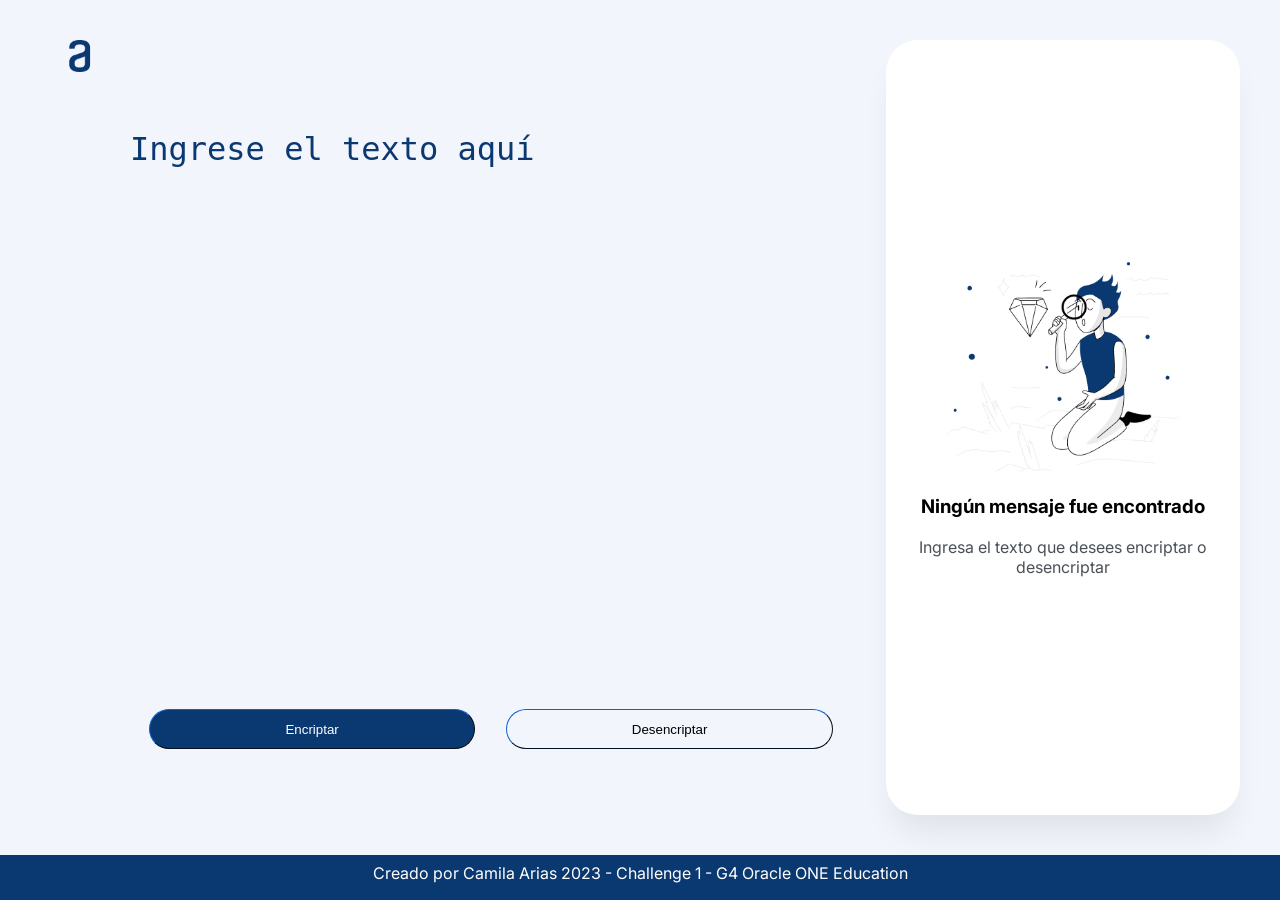
<file: index.html>
<!DOCTYPE html>
<html lang="es">
<head>
    <meta charset="UTF-8">
    <meta http-equiv="X-UA-Compatible" content="IE=edge">
    <meta name="viewport" content="width=device-width, initial-scale=1.0">
    <title>Encriptador | Challenge</title>
    <link rel="preconnect" href="https://fonts.googleapis.com"><link rel="preconnect" href="https://fonts.gstatic.com" crossorigin><link href="https://fonts.googleapis.com/css2?family=Inter:wght@100;200;300;400;500&display=swap" rel="stylesheet">
    <link rel="stylesheet" href="./assets/styles/style.css">
</head>
<nav>

</nav>
<div class="container">
    <i><img src="./assets/img/Logo.png" class="logo"></i>
    <div class="input">
        <textarea name="message" id="message" placeholder="Ingrese el texto aquí" autofocus></textarea>
        <div class="alert"></div>
        <div>
            <div class="options">
                <input class="btn btn_encriptar" type="button" value="Encriptar" id="btn_encriptar">
                <input class="btn" type="button" value="Desencriptar" id="btn_desencriptar">
            </div>
        </div>
    </div>
    <div class="output">
        <div id="expecting">
            <img src="./assets/img/Muñeco.png">
            <h3>Ningún mensaje fue encontrado</h3>
            <p>Ingresa el texto que desees encriptar o desencriptar</p>
        </div>
        <div id="secret"></div>
        <input class="btn btn_copiar" type="button" value="Copiar">
    </div>
</div>
<script src="./assets/scripts/script.js"></script>
<footer>
    Creado por Camila Arias 2023 - Challenge 1 - G4 Oracle ONE Education
</footer>
<body>
    
</body>
</html>
</file>
<file: assets/styles/style.css>
@import url('https://fonts.googleapis.com/css2?family=Inter:wght@100;200;300;400;500&display=swap');

:root {
    --white: #FFFFFF;
    --black: #000000;
    --dark-blue: #0A3871;
    --light-blue: #F3F5FC;
    --gray: #D8DFE8;
    --dark-gray: #495057;
    --red-alert: #D0342C;
    --yellow-warning: #EED202;
}

::-webkit-scrollbar {
    -webkit-appearance: none;
    width:10px;
}

::-webkit-scrollbar-thumb {
    background-color: var(--dark-blue);
    border-radius: 20px;
    border: 2px solid #f1f2f3;
}

* {
    box-sizing: border-box;
}

body {
    margin: 0;
    font-family: 'Inter', sans-serif;
}

.container {
    width: 100%;
    height: 95vh;
    display: flex;
    justify-content: space-between;
    align-items: stretch;
    background-color: var(--light-blue);
}

.logo {
    position: fixed;
    margin: 40px;
    height: 32px;
}

.input {
    margin: 5% 0 5% 5%;
    padding: 5% 2.5% 2.5% 5%;
    display: flex;
    width: 70%;
    justify-content: space-between;
    flex-direction: column;
    align-items: stretch;
}

#message {
    resize: none;
    border: none;
    outline: none;
    width: auto;
    height: 76%;
    font-size: 32px;
    background-color: transparent;
}

#message , #message::placeholder{
    color: var(--dark-blue);
}

.alert {
    position: fixed;
    right: 20px;
    top: 20px;
    height: 50px;
    display: none;
    align-items: center;
    margin: 5px;
    padding: 5px 20px;
    background-color: var(--white);
    border-radius: 5px;
    font-size: 14px;
}

.options {
    display: flex;
    justify-content: space-evenly;
}

.btn {
    display: flex;
    justify-content: center;
    border-radius: 24px;
    width: 45%;
    height: 40px;
    border-color: var(--dark-blue);
    border-width: 1px;
    margin: 10px;
    cursor: pointer;
    background-color: transparent;
}

.btn:hover {
    box-shadow: 0px 24px 32px -8px rgba(0, 0, 0, 0.08);
}

.btn_encriptar {
    background-color: var(--dark-blue);
    color: var(--white);
}

.btn_copiar, #secret {
    display: none;
    width: 90%;
}

.output {
    margin: 40px 40px 40px 0;
    background-color: var(--white);
    border-radius: 32px;
    display: flex;
    flex-direction: column;
    justify-content: center;
    text-align: center;
    width: 30%;
    box-shadow: 0px 24px 32px -8px rgba(0, 0, 0, 0.08);
    padding: 32px;
}

#secret {
    height: 60vh;
    overflow-wrap: break-word;
    overflow-y: scroll;
    margin: auto;
}

#expecting {
    margin: auto;
}

#expecting > img {
    margin: 0 auto;
    width: 80%;
}

#expecting > p {
    color: var(--dark-gray);
}

footer {
    height: 5vh;
    background-color: var(--dark-blue);
    color: var(--white);
    text-align: center;
    border: var(--dark-gray);
    padding-top: 8px;
}


@media (max-width: 768px) {
    .logo {
        position: relative;
    }

    .container {
        align-content: center;
        flex-direction: column;
        height: auto;
    }

    .input, .output {
        width: 90%;
        margin: auto;
    }
    .output {
        margin-bottom: 40px;
    }
    #message {
        height: 40vh;
        font-size: 24px;
    }

    #expecting > img {
        display: none;
    }

}
</file>
